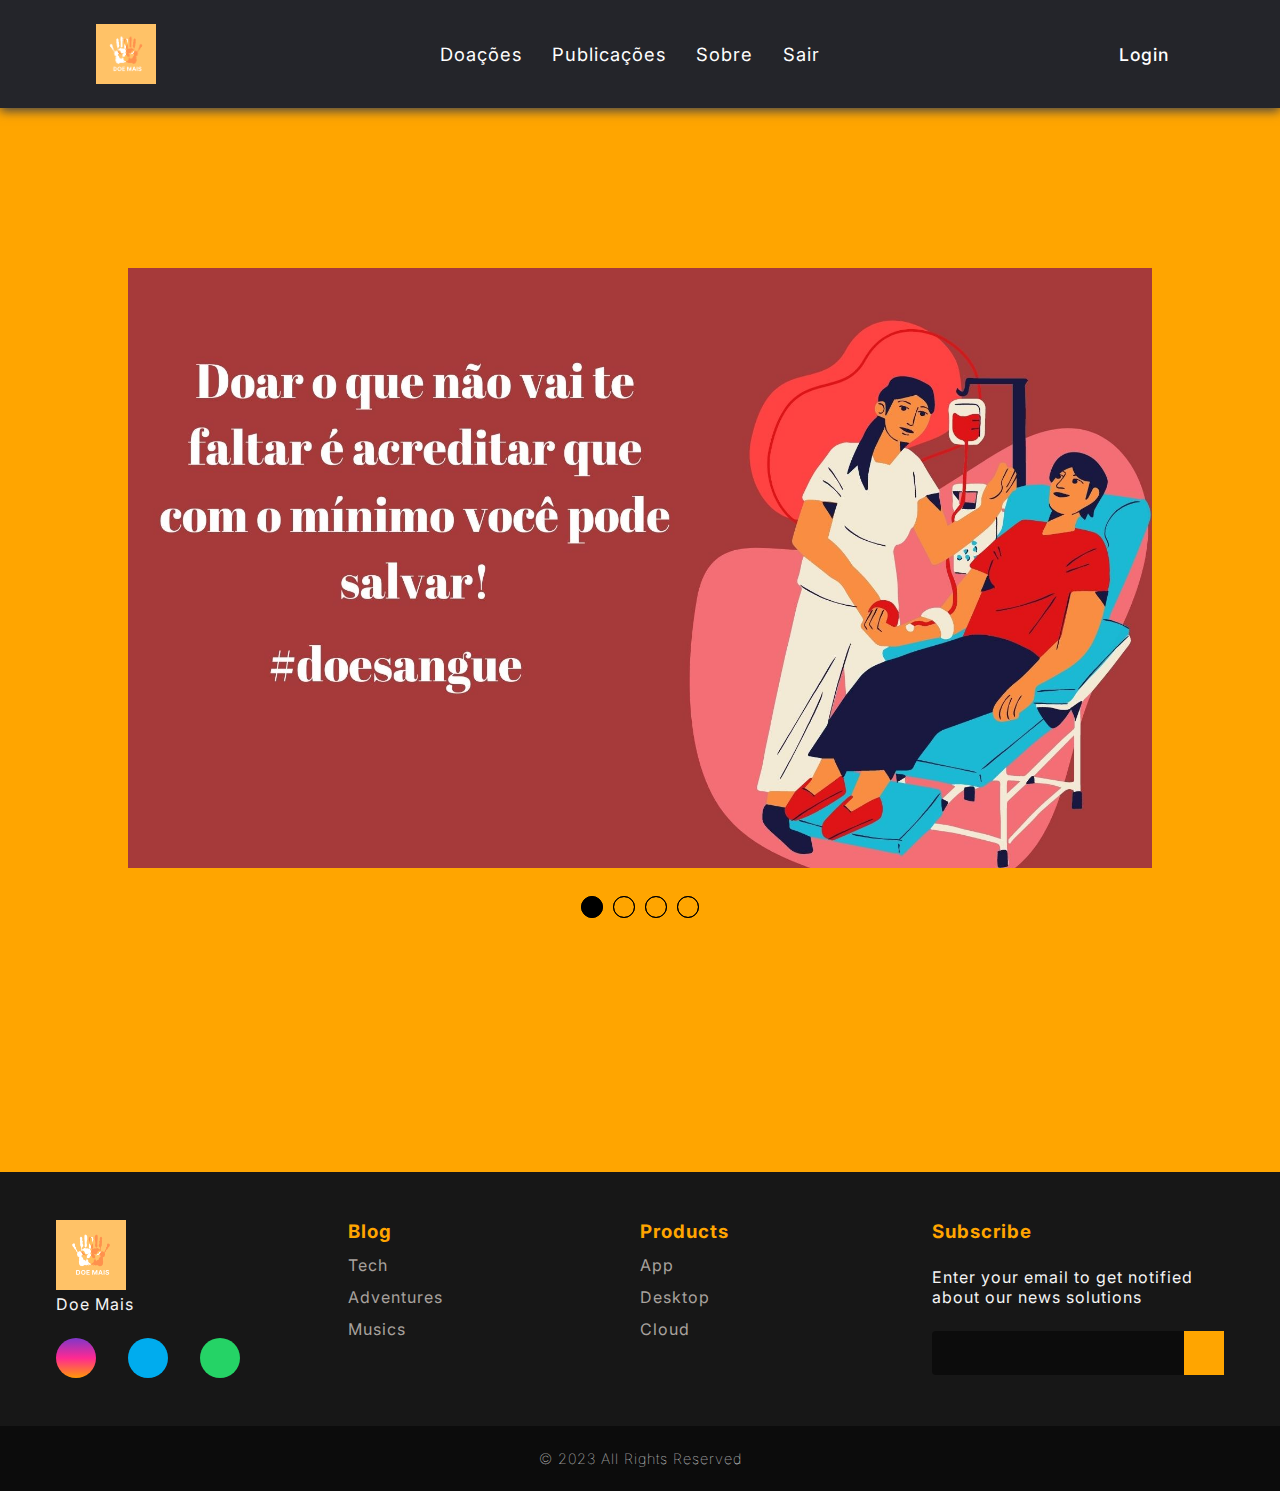
<file: index.html>
<!DOCTYPE html>
<html lang="pt-br">
<head>
    <meta charset="utf-8">
    <meta name="viewport" content="width=device-width, initial-scale=1.0">
    <title> Página Principal </title>
    <link rel="stylesheet" href="https://cdnjs.cloudflare.com/ajax/libs/font-awesome/6.4.0/css/all.min.css" integrity="sha512-iecdLmaskl7CVkqkXNQ/ZH/XLlvWZOJyj7Yy7tcenmpD1ypASozpmT/E0iPtmFIB46ZmdtAc9eNBvH0H/ZpiBw==" crossorigin="anonymous" referrerpolicy="no-referrer" />
    <link rel="stylesheet" href="Páginas CSS/estilo.css"/>
    <script src="Páginas JS/script.js" defer></script>
</head>

<body>

    <header>
    <nav class="nav-bar">
        <img src="Imagens/DOE MAIS.png" class="menu-logo" draggable="false">
         </div>

         <div class="nav-list">
            <ul>
                <li class="nav-item"><a href="Paginas Html/doacoes.php" class="nav-link">Doações</a></li>
                <li class="nav-item"><a href="postagem-9/admin/pags/login.php" class="nav-link">Publicações</a></li>
                <li class="nav-item"><a href="Paginas Html/sobre.html" class="nav-link">Sobre</a></li>
                <li class="nav-item"><a href="Paginas Html/logout.php" class="nav-link">Sair</a></li>
            </ul>
         </div>
 
         <div class="login-button">
            <button class="login-button-menu-4"><a href="Paginas Html/index.php">Login</a></button>
         </div>

         <div class="mobile-menu-icon">
            <a href="#" class="menu-link" id="menu">
                <i class="fa-solid fa-bars"></i>
                </a>
         </div>

         
    </nav>

    <div class="mobile-menu">
        <ul>
    <li class="nav-item"><a href="#" class="nav-link">Doação</a></li>
    <li class="nav-item"><a href="#" class="nav-link">Agenda</a></li>
    <li class="nav-item"><a href="#" class="nav-link">Sobre</a></li>
        </ul>

        <div class="login-button">
            <button><a href="#">Login</a></button>
         </div>
    </div>
</header>




    <section class="slider">
        <div class="slider-content">

            <input type="radio" name="btn-radio" id="radio1">
            <input type="radio" name="btn-radio" id="radio2">
            <input type="radio" name="btn-radio" id="radio3">
            <input type="radio" name="btn-radio" id="radio4">


            <div class="slide-box primeiro">
                <a href="https://www.prosangue.sp.gov.br/home/"><img class="img-desktop" src="Imagens/1.jpg" alt="slide 1"></a>
            </div>

            <div class="slide-box">
                <a href="https://www.wwf.org.br/"><img class="img-desktop" src="Imagens/2.jpg" alt="slide 2"></a>
            </div>

            <div class="slide-box">
                <a href="https://www.institutoproduzir.org.br/"><img class="img-desktop" src="Imagens/3.jpg" alt="slide 3"></a>
            </div> 

           <div class="slide-box">
                <a href="https://bancodealimentos.org.br/"><img class="img-desktop" src="Imagens/4.jpg" alt="slide 4"></a>
            </div>

    <div class="nav-auto">
        <div class="auto-btn1"></div>
        <div class="auto-btn2"></div>
        <div class="auto-btn3"></div>
        <div class="auto-btn4"></div>
    </div>

    <div class="nav-manual">
        <label for="radio1" class="manual-btn"></label>
        <label for="radio2" class="manual-btn"></label>
        <label for="radio3" class="manual-btn"></label>
        <label for="radio4" class="manual-btn"></label>
    </div>


        </div>
    </section>


    <footer>
        <div class="footer-content">
        <div class="footer-contacts">
            <img src="Imagens/DOE MAIS.png" class="foo-logo">
            <p>Doe Mais</p>

            <div class="footer-social-media">
                <a href="https://instagram.com/doemais.ep?igshid=MzNlNGNkZWQ4Mg==" class="footer-link" id="instagram">
                <i class="fa-brands fa-instagram"></i>
                </a>

                <a href="#" class="footer-link" id="twitter">
                <i class="fa-brands fa-twitter"></i>
                </a>

                <a href="#" class="footer-link" id="whatsapp">
                <i class="fa-brands fa-whatsapp"></i>
                </a>
            </div>
        </div>

        <ul class="footer-list">
            <li>
                <h3>Blog</h3>
            </li>
            <li>
                <a href="#" class="footer-link">Tech</a>
            </li>
            <li>
                <a href="#" class="footer-link">Adventures</a>
            </li>
            <li>
                <a href="#" class="footer-link">Musics</a>
            </li>
        </ul>

        <ul class="footer-list">
            <li>
                <h3>Products</h3>
            </li>
            <li>
                <a href="#" class="footer-link">App</a>
            </li>
            <li>
                <a href="#" class="footer-link">Desktop</a>
            </li>
            <li>
                <a href="#" class="footer-link">Cloud</a>
            </li>
        </ul>
        
        <div class="footer-subscribe">
            <h3 class="c-h3">Subscribe</h3>

            <p>
                Enter your email to get notified about our news solutions
            </p>
            <div class="input-group">
                <input type="email" id="email">
                <button>
                    <i class="fa-regular fa-envelope"></i>
                </button>
            </div>
        </div>
      </div>
      <div class="footer-copyright">
        &#169
        2023 All Rights Reserved
    </div>
    </footer>

</body>
</html>
</file>
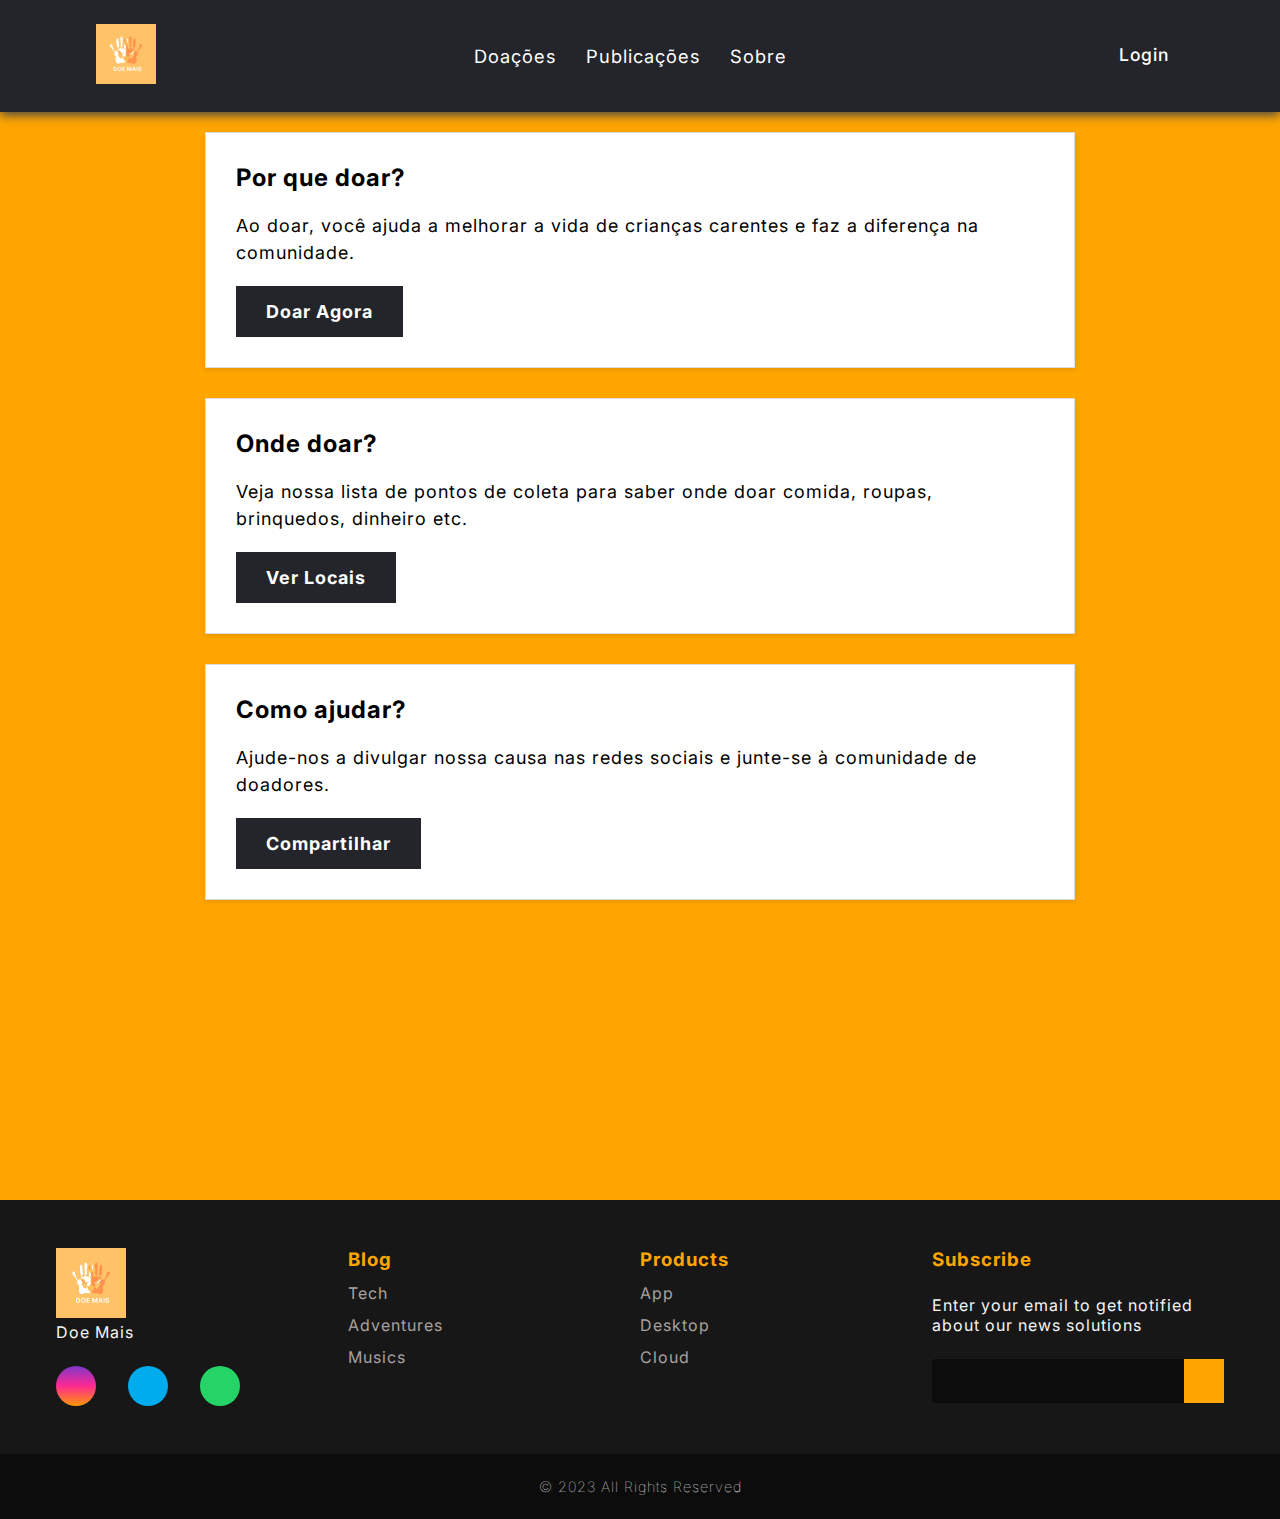
<file: Paginas Html/sobre.html>
<!DOCTYPE html>
<html lang="pt-br">
  <head>
    
    <meta charset="utf-8">
    <meta name="viewport" content="width=device-width, initial-scale=1.0">
    <title>SObre Nós</title>
    <link rel="stylesheet" href="https://cdnjs.cloudflare.com/ajax/libs/font-awesome/6.4.0/css/all.min.css" integrity="sha512-iecdLmaskl7CVkqkXNQ/ZH/XLlvWZOJyj7Yy7tcenmpD1ypASozpmT/E0iPtmFIB46ZmdtAc9eNBvH0H/ZpiBw==" crossorigin="anonymous" referrerpolicy="no-referrer" />
    <link rel="stylesheet" type="text/css" href="../Páginas CSS/sobre.css">
    <meta charset="utf-8">
    <link rel="icon" href="../Imagens/DOE MAIS.png">

  </head>
  <body>
    
    <header>
      <nav class="nav-bar">
          <a href="../index.html"><img src="../Imagens/DOE MAIS.png" class="menu-logo" draggable="false"></a>
           </div>
  
           <div class="nav-list">
              <ul>
                  <li class="nav-item"><a href="../Paginas Html/doacoes.php" class="nav-link">Doações</a></li>
                  <li class="nav-item"><a href="../Paginas Postagem/postagem.php" class="nav-link">Publicações</a></li>
                  <li class="nav-item"><a href="../Paginas Html/sobre.html" class="nav-link">Sobre</a></li>
              </ul>
           </div>
   
           <div class="login-button">
              <button class="login-button-menu"><a href="../Paginas Html/index.php">Login</a></button>
           </div>
  
           <div class="mobile-menu-icon">
              <a href="#" class="menu-link" id="menu">
                  <i class="fa-solid fa-bars"></i>
                  </a>
           </div>
  
      </nav>
  
      <div class="mobile-menu">
          <ul>
      <li class="nav-item"><a href="#" class="nav-link">Doação</a></li>
      <li class="nav-item"><a href="#" class="nav-link">Agenda</a></li>
      <li class="nav-item"><a href="#" class="nav-link">Sobre</a></li>
          </ul>
  
          <div class="login-button">
              <button><a href="#">Login</a></button>
           </div>
      </div>
  </header>

  <br>
    <main>
      <div class="container">
        <div class="row">
          <div class="col-sm-4">
            <div class="card">
              <div class="card-body" href="">
                <h2>Por que doar?</h2>
                <p>Ao doar, você ajuda a melhorar a vida de crianças carentes e faz a diferença na comunidade.</p>
                <button>Doar Agora</button>
              </div>
            </div>
          </div>

          <div class="col-sm-4">
            <div class="card">
              <div class="card-body">
                <h2>Onde doar?</h2>
                <p>Veja nossa lista de pontos de coleta para saber onde doar comida, roupas, brinquedos, dinheiro etc.</p>
                <button>Ver Locais</button> 
              </div>
            </div>
          </div>

          <div class="col-sm-4">
            <div class="card">
              <div class="card-body">
                <h2>Como ajudar?</h2>
                <p>Ajude-nos a divulgar nossa causa nas redes sociais e junte-se à comunidade de doadores.</p>
                <button>Compartilhar</button>
              </div>
            </div>
          </div>
        </div>
      </div>
    </main>

    <footer>
      <div class="footer-content">
      <div class="footer-contacts">
          <img src="../Imagens/DOE MAIS.png" class="foo-logo">
          <p>Doe Mais</p>

          <div class="footer-social-media">
              <a href="#" class="footer-link" id="instagram">
              <i class="fa-brands fa-instagram"></i>
              </a>

              <a href="#" class="footer-link" id="twitter">
              <i class="fa-brands fa-twitter"></i>
              </a>

              <a href="#" class="footer-link" id="whatsapp">
              <i class="fa-brands fa-whatsapp"></i>
              </a>
          </div>
      </div>

      <ul class="footer-list">
          <li>
              <h3>Blog</h3>
          </li>
          <li>
              <a href="#" class="footer-link">Tech</a>
          </li>
          <li>
              <a href="#" class="footer-link">Adventures</a>
          </li>
          <li>
              <a href="#" class="footer-link">Musics</a>
          </li>
      </ul>

      <ul class="footer-list">
          <li>
              <h3>Products</h3>
          </li>
          <li>
              <a href="#" class="footer-link">App</a>
          </li>
          <li>
              <a href="#" class="footer-link">Desktop</a>
          </li>
          <li>
              <a href="#" class="footer-link">Cloud</a>
          </li>
      </ul>
      
      <div class="footer-subscribe">
          <h3 class="c-h3">Subscribe</h3>

          <p>
              Enter your email to get notified about our news solutions
          </p>
          <div class="input-group">
              <input type="email" id="email">
              <button>
                  <i class="fa-regular fa-envelope"></i>
              </button>
          </div>
      </div>
    </div>
    <div class="footer-copyright">
      &#169
      2023 All Rights Reserved
  </div>
  </footer>

  </body>
</html>
</file>
<file: Páginas CSS/estilo.css>
@import url('https://fonts.googleapis.com/css2?family=Inter:wght@100;200;300;400;500;600&display=swap');

*{
    font-family: 'Inter', sans-serif;
    margin: 0;
    padding: 0;
    box-sizing: border-box;
    letter-spacing: 1px;
}

body{
    background-color: orange;
}

/* Menu Responsivo */

header{
    background-color: #24252a;
    box-shadow: 0px 3px 10px #464646;
    width: 100%;
  }
  
  .nav-bar{
    display: flex;
    justify-content: space-between;
    padding: 1.5rem 6rem;
  }
  
  .menu-logo{
    height: 60px;
    width: 60px;
  }
  
  .nav-list{
    display: flex;
    align-items: center;
  }
  
  .nav-list ul{
    display: flex;
    justify-content: center;
    list-style: none;
  }
  
  .nav-item{
    margin: 0 15px;
  }
  
  .nav-link{
    text-decoration: none;
    font-size: 1.15rem;
    color: #fff;
    font-weight: 400;
    transition: 0.4s;
  }
  
  .nav-link:hover{
    opacity: 0.8;
    color: orange;
  }

  
  .login-button{
  position: relative;
  margin-top: 0.5%;
  }
  
  .login-button-menu-4{
    border: none;
    padding: 15px;
    transition: 0.4s;
    background-color: #24252a;
  }
  
  .login-button-menu-4 a:hover{
    opacity: 1;
    color: orange;
  }
  
  .login-button-menu-4 a{
    text-decoration: none;
    color: #fff;
    font-weight: 500;
    font-size: 1.1rem;
    transition: 0.4s;
  }
  
  .mobile-menu-icon{
    display: none;
  }
  
  .mobile-menu{
    display: none;
  }
  
  @media screen and(max-width: 730px) {
    .nav-bar{
        padding: 1.5rem 4rem;
  
    }
    .nav-iten{
        display: none;
    }
    .loggin-button{
        display: none;
    }
    .mobile-menu-icon{
        display: block;
    }
  }
   
/* Fim Menu Responsivo */



/* Slide de Imagens */

section.slider{
    margin: 0 auto;
    width: 100%;
    height: auto;
    padding: 0 !important;
    overflow: hidden;
    margin-top: 160px;
}
        
.slider-content{
    width: 400%;
    height: auto;
    display: flex;

}

.slider-content input{
    display: none;
}

.slide-box{
    width: 25%;
    height: auto;
    position: relative;
    text-align: center;
    transition: 1s;
}

.slide-box img{
    width: 80%;
}

.img-desktop{
    width: 500px;
    height: 600px;
}

.nav-manual, .nav-auto{
    position: absolute;
    width: 100%;
    margin-top: 35%;
    display: flex;
    justify-content: center;
}

.nav-manual .manual-btn, .nav-auto div{
    border: 1px solid #000000;
    padding: 10px;
    border-radius: 50%;
    cursor: pointer;
    transition: 0.4s;
    margin-top: 180px;
}

.nav-manual .manual-btn:not(:last-child), .nav-auto div:not(:last-child){
    margin-right: 10px;
}

.nav-manual .manual-btn:hover{
    background-color: black;
}

#radio1:checked ~ .nav-auto .auto-btn1, #radio2:checked ~ .nav-auto .auto-btn2, #radio3:checked ~ .nav-auto .auto-btn3, #radio4:checked ~ .nav-auto .auto-btn4{
    background-color: black;
}

#radio1:checked ~ .primeiro{
    margin-left: 0%;
}

#radio2:checked ~ .primeiro{
    margin-left: -25%;
}

#radio3:checked ~ .primeiro{
    margin-left: -50%;
}

#radio4:checked ~ .primeiro{
    margin-left: -75%;
}

/* Slide de Imagens */



/*ESTILO DO RODAPÉ*/

:root{
    --color-neutral-0: #0c0c0c;
    --color-neutral-10: #171717;
    --color-neutral-30: #a8a29e;
    --color-neutral-40: #f5f5f5;

}

footer{
    width: 100%;
    color: var(--color-neutral-40);
    margin-top: 300px;
}

.foo-logo{
    width: 70px;
    height: 70px;
}
.footer-link{
    text-decoration: none;
}
.footer-content{
    background-color: var(--color-neutral-10);
    display: grid;
    grid-template-columns: repeat(4, 1fr);
    padding: 3rem 3.5rem;
}

.footer-social-media{
    display: flex;
    gap: 2rem;
    margin-top: 1.5rem;
}

.footer-social-media .footer-link{
    display: flex;
    align-items: center;
    justify-content: center;
    height: 2.5rem;
    width: 2.5rem;
    color: var(--color-neutral-40);
    border-radius: 50%;
    transition: all 0.4s;
}

.footer-social-media .footer-link i{
    font-size: 1.25rem;
}

.footer-social-media .footer-link:hover {
    opacity: 0.8;
}

#instagram{
    background: linear-gradient(#7f37c9, #ff2992, #ff9807);
}

#twitter{
    background-color: #00acee;
}

#whatsapp{
    background-color: #25d366;
}

.footer-list{
    display: flex;
    flex-direction: column;
    gap: 0.75rem;
    list-style: none;
    color: orange;

}

.footer-list .footer-link{
    color: var(--color-neutral-30);
    transition: all 0.4s;
}

.footer-list .footer-link:hover{
    color: orange;
}

.footer-subscribe{
    display: flex;
    flex-direction: column;
    gap: 1.5rem;
}

.c-h3{
    color: orange;
}

.footr-subscribe p{
    color: var(--color-neutral-30);
}

.input-group{
    display: flex;
    align-items: center;
    background-color: var(--color-neutral-0);
    border-radius: 4px;
}

.input-group input{ 
    all: unset;
    padding: 0.75rem;
    width: 100%;
}

.input-group button{
    background-color: orange;
    border: none;
    color: var(--color-neutral-40);
    padding: 0px 1.25rem;
    font-size: 1.125rem;
    height: 100%;
    border: 0px 4px 4px 0px;
    cursor: pointer;
    transition: all 0.4s;
}

.input-group button:hover{
    opacity: 0.8;
}

.footer-copyright{
    display: flex;
    justify-content: center;
    background-color: var(--color-neutral-0);
    font-size: 0.9rem;
    padding: 1.5rem;
    font-weight: 100;
}
</file>
<file: Páginas CSS/sobre.css>
/* Estilos básicos */

@import url('https://fonts.googleapis.com/css2?family=Inter:wght@100;200;300;400;500;600&display=swap');

* {
  font-family: 'Inter', sans-serif;
  margin: 0;
  padding: 0;
  box-sizing: border-box;
  letter-spacing: 1px;
  }

  body{
    background-color: orange;
  }
  
  .container {
    max-width: 900px;
    margin: 0 auto;
    padding: 0 15px;
  }
  
/* Inicio Menu */

  header{
    background-color: #24252a;
    box-shadow: 0px 3px 10px #464646;
    width: 100%;
}

.nav-bar{
    display: flex;
    justify-content: space-between;
    padding: 1.5rem 6rem;
}

.menu-logo{
    height: 60px;
    width: 60px;
}

.nav-list{
    display: flex;
    align-items: center;
}

.nav-list ul{
    display: flex;
    justify-content: center;
    list-style: none;
}

.nav-item{
    margin: 0 15px;
}

.nav-link{
    text-decoration: none;
    font-size: 1.15rem;
    color: #fff;
    font-weight: 400;
    transition: 0.4s;
}

.nav-link:hover{
    opacity: 0.8;
    color: orange;
}

.login-button{
  position: relative;
  margin-top: 0.5%;
}

.login-button-menu{
    border: none;
    padding: 15px;
    transition: 0.4s;
    background-color: #24252a;
}

.login-button-menu a:hover{
    opacity: 1;
    color: orange;
}

.login-button-menu a{
    text-decoration: none;
    color: #fff;
    font-weight: 500;
    font-size: 1.1rem;
    transition: 0.4s;
}

.mobile-menu-icon{
    display: none;
 }

 .mobile-menu{
    display: none;
 }

 @media screen and(max-width: 730px) {
    .nav-bar{
        padding: 1.5rem 4rem;

    }
    .nav-iten{
        display: none;
    }
    .loggin-button{
        display: none;
    }
    .mobile-menu-icon{
        display: block;
    }
 }

/* Fim Menu */
  
  .card {
    background-color: #fff;
    border: 1px solid #ddd;
    box-shadow: 0 2px 4px rgba(0,0,0,.1);
    margin-bottom: 30px;
    padding: 30px;
  }
  
  .card h2 {
    font-size: 24px;
    font-weight: 700;
    margin-bottom: 20px;
  }
  
  .card p {
    font-size: 18px;
    line-height: 1.5;
    margin-bottom: 20px;
  }
  
  .card button {
    background-color: #24252a;
    border: none;
    color: #fff;
    font-size: 18px;
    font-weight: 700;
    padding: 15px 30px;
  }
  
  .card button:hover {
    cursor: pointer;
    opacity: 0.8;
  }

  
  /* Estilos responsivos */
  
  @media (max-width: 767px) {
    .card {
      margin-bottom: 15px;
      padding: 20px;
    }
  }
    
    /* Fim Estilos responsivos */
  
/*estilo do li */
  .top {
    font-size: 20px;
    margin-bottom: 15px;
    margin: 0;
    padding: 2;
    overflow: hidden;
      word-spacing: 15;             
  }

  .top {
    float: left;
    display: inline;
text-align: center;
}

.top a{
     text-align: right;
    color: white;
    text-align: center;
    padding: 15px 15px;
    margin-left: 20px;
    text-decoration: none;
}

.top:hover {
  background-color: black;
  transition: 0.5s;
  opacity: 0.7;
}

/* Início Rodapé */

:root{
  --color-neutral-0: #0c0c0c;
  --color-neutral-10: #171717;
  --color-neutral-30: #a8a29e;
  --color-neutral-40: #f5f5f5;

}

footer{
  width: 100%;
  color: var(--color-neutral-40);
  margin-top: 300px;
}

.foo-logo{
  width: 70px;
  height: 70px;
}
.footer-link{
  text-decoration: none;
}
.footer-content{
  background-color: var(--color-neutral-10);
  display: grid;
  grid-template-columns: repeat(4, 1fr);
  padding: 3rem 3.5rem;
}

.footer-social-media{
  display: flex;
  gap: 2rem;
  margin-top: 1.5rem;
}

.footer-social-media .footer-link{
  display: flex;
  align-items: center;
  justify-content: center;
  height: 2.5rem;
  width: 2.5rem;
  color: var(--color-neutral-40);
  border-radius: 50%;
  transition: all 0.4s;
}

.footer-social-media .footer-link i{
  font-size: 1.25rem;
}

.footer-social-media .footer-link:hover {
  opacity: 0.8;
}

#instagram{
  background: linear-gradient(#7f37c9, #ff2992, #ff9807);
}

#twitter{
  background-color: #00acee;
}

#whatsapp{
  background-color: #25d366;
}

.footer-list{
  display: flex;
  flex-direction: column;
  gap: 0.75rem;
  list-style: none;
  color: orange;

}

.footer-list .footer-link{
  color: var(--color-neutral-30);
  transition: all 0.4s;
}

.footer-list .footer-link:hover{
  color: orange;
}

.footer-subscribe{
  display: flex;
  flex-direction: column;
  gap: 1.5rem;
}

.c-h3{
  color: orange;
}

.footr-subscribe p{
  color: var(--color-neutral-30);
}

.input-group{
  display: flex;
  align-items: center;
  background-color: var(--color-neutral-0);
  border-radius: 4px;
}

.input-group input{
  all: unset;
  padding: 0.75rem;
  width: 100%;
}

.input-group button{
  background-color: orange;
  border: none;
  color: var(--color-neutral-40);
  padding: 0px 1.25rem;
  font-size: 1.125rem;
  height: 100%;
  border: 0px 4px 4px 0px;
  cursor: pointer;
  transition: all 0.4s;
}

.input-group button:hover{
  opacity: 0.8;
}

.footer-copyright{
  display: flex;
  justify-content: center;
  background-color: var(--color-neutral-0);
  font-size: 0.9rem;
  padding: 1.5rem;
  font-weight: 100;
}

@media screen and(max-width: 768px) {
  .footer-content{
      grid-template-columns: repeat(2, 1fr);
      gap: 2rem;
  }
}

@media screen and(max-width: 426px) {
  .footer-content{
      grid-template-columns: repeat(1, 1fr);
      padding: 3rem 2rem;
  }
}
</file>
